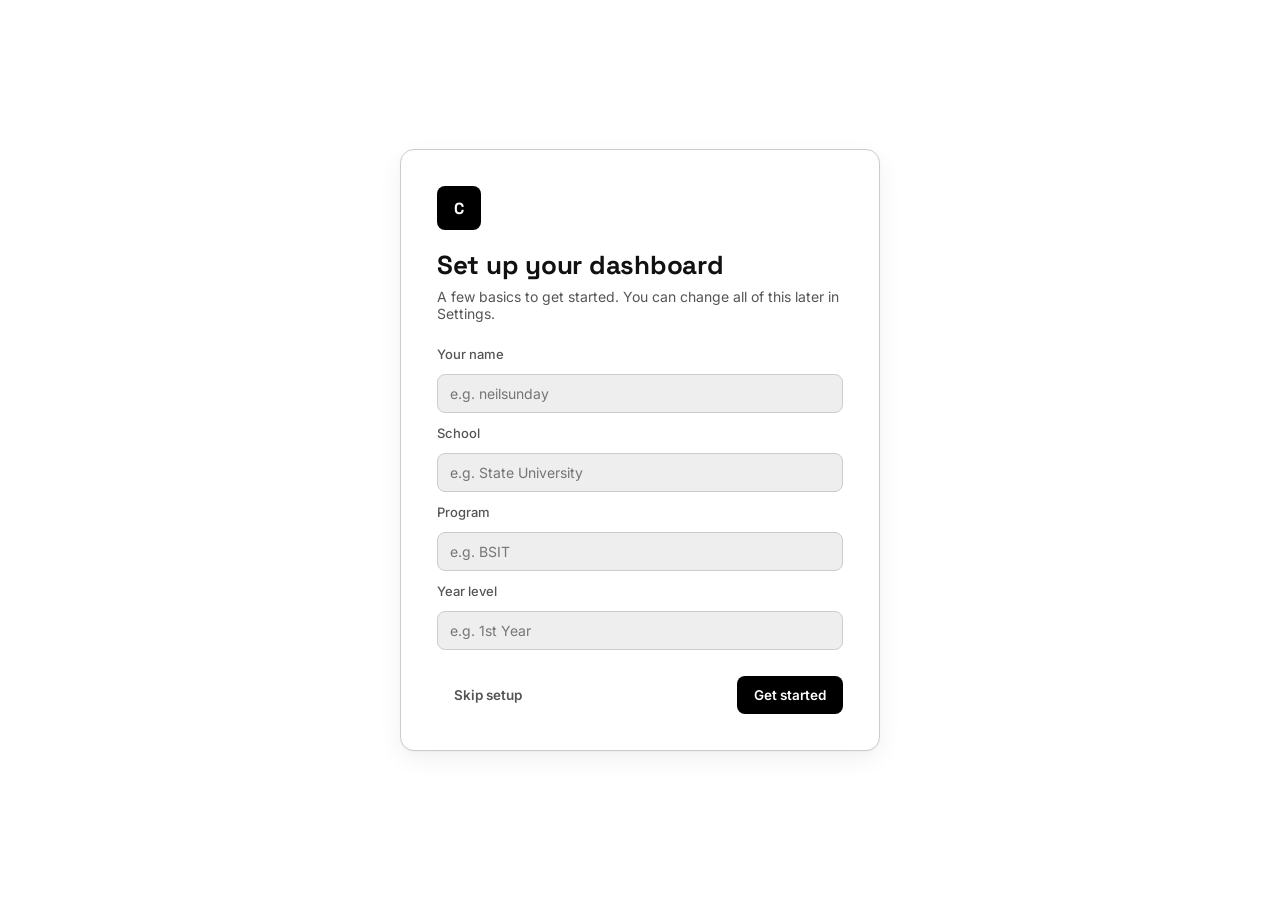
<file: index.html>
<!DOCTYPE html>
<html lang="en">
<head>
<meta charset="UTF-8">
<meta name="viewport" content="width=device-width, initial-scale=1.0">
<title>Coursework - Student Dashboard</title>
<link rel="stylesheet" href="style.css">
</head>
<body>

<div id="setup-screen" class="setup-screen hidden">
  <div class="setup-card">
    <div class="setup-mark">C</div>
    <h1>Set up your dashboard</h1>
    <p class="setup-sub">A few basics to get started. You can change all of this later in Settings.</p>

    <div class="setup-step" data-step="1">
      <label>Your name</label>
      <input type="text" id="setup-name" placeholder="e.g. neilsunday" autocomplete="off">
      <label>School</label>
      <input type="text" id="setup-school" placeholder="e.g. State University" autocomplete="off">
      <label>Program</label>
      <input type="text" id="setup-program" placeholder="e.g. BSIT" autocomplete="off">
      <label>Year level</label>
      <input type="text" id="setup-year" placeholder="e.g. 1st Year" autocomplete="off">
    </div>

    <div class="setup-actions">
      <button class="btn btn-ghost" id="setup-skip">Skip setup</button>
      <button class="btn btn-primary" id="setup-finish">Get started</button>
    </div>
  </div>
</div>

<div id="onboarding-overlay" class="onboarding-overlay hidden">
  <div class="ob-track" id="ob-track">

    <div class="ob-card">
      <h2 class="ob-title">Welcome to mySchedule</h2>
      <p class="ob-body">Your all-in-one student dashboard - schedule, tasks, grades, notes, and images. Everything in one place, saved on your device.</p>
      <ul class="ob-list">
        <li>View your full weekly class schedule</li>
        <li>Track assignments and deadlines</li>
        <li>Monitor your grades per subject</li>
        <li>Store screenshots and notes</li>
      </ul>
    </div>

    <div class="ob-card">
      <h2 class="ob-title">Import Your Schedule</h2>
      <p class="ob-body">Upload your COR (Certificate of Registration) PDF or a screenshot of your schedule - the app reads it automatically.</p>
      <div class="ob-steps">
        <div class="ob-step"><span class="ob-num">1</span><span>Go to <strong>Schedule</strong> tab, then tap <strong>Import from Image</strong></span></div>
        <div class="ob-step"><span class="ob-num">2</span><span>Upload your <strong>COR PDF</strong> or a photo of your schedule</span></div>
        <div class="ob-step"><span class="ob-num">3</span><span>Review detected classes, edit if needed, then tap <strong>Import Selected</strong></span></div>
      </div>
      <p class="ob-note">Works even without an API key - the app reads PDF text automatically.</p>
    </div>

    <div class="ob-card">
      <h2 class="ob-title">Unlock AI Features</h2>
      <p class="ob-body">Connect a free AI API key to get smarter image reading, grade extraction from photos, and subject detection from enrollment forms.</p>
      <div class="ob-compare">
        <div class="ob-col">
          <div class="ob-col-head">Without API key</div>
          <div class="ob-feat"><span class="nav-ico" data-ico="check"></span>Import schedule from PDF</div>
          <div class="ob-feat"><span class="nav-ico" data-ico="check"></span>Manual entry for all tabs</div>
          <div class="ob-feat"><span class="nav-ico" data-ico="check"></span>Full app - tasks, grades, notes</div>
          <div class="ob-feat ob-no"><span class="nav-ico" data-ico="close"></span>Photo-to-schedule (images)</div>
          <div class="ob-feat ob-no"><span class="nav-ico" data-ico="close"></span>Photo-to-grades</div>
        </div>
        <div class="ob-col">
          <div class="ob-col-head ob-col-head-ai">With free API key</div>
          <div class="ob-feat"><span class="nav-ico" data-ico="check"></span>Everything above</div>
          <div class="ob-feat ob-yes"><span class="nav-ico" data-ico="check"></span>Scan schedule from photo</div>
          <div class="ob-feat ob-yes"><span class="nav-ico" data-ico="check"></span>Extract grades from image</div>
          <div class="ob-feat ob-yes"><span class="nav-ico" data-ico="check"></span>Detect subjects from COR photo</div>
          <div class="ob-feat ob-yes"><span class="nav-ico" data-ico="check"></span>Better accuracy on any image</div>
        </div>
      </div>
    </div>

    <div class="ob-card">
      <h2 class="ob-title">Get a Free API Key</h2>
      <p class="ob-body">These providers are free - no credit card needed. Sign up, copy your key, paste it in the app.</p>
      <div class="ob-providers">
        <a class="ob-provider" href="https://aistudio.google.com/apikey" target="_blank">
          <span class="ob-provider-name">Google Gemini</span>
          <span class="ob-provider-tag">Recommended - Best for PDFs</span>
          <span class="ob-provider-url">aistudio.google.com/apikey</span>
        </a>
        <a class="ob-provider" href="https://console.groq.com/keys" target="_blank">
          <span class="ob-provider-name">Groq</span>
          <span class="ob-provider-tag">Very fast - Great for text</span>
          <span class="ob-provider-url">console.groq.com/keys</span>
        </a>
        <a class="ob-provider" href="https://openrouter.ai/keys" target="_blank">
          <span class="ob-provider-name">OpenRouter</span>
          <span class="ob-provider-tag">Access to many free models</span>
          <span class="ob-provider-url">openrouter.ai/keys</span>
        </a>
      </div>
      <p class="ob-note">After getting your key: tap <strong>API Key</strong> in any import modal, paste it, then Save.</p>
    </div>

    <div class="ob-card">
      <h2 class="ob-title">You're All Set!</h2>
      <p class="ob-body">Start building your semester dashboard. Here are a few tips to get the most out of the app:</p>
      <div class="ob-tips">
        <div class="ob-tip"><div><strong>Save Session end-of-term</strong><br><span>Settings, then Save Session (PDF + Clear) exports everything then gives you a fresh start for next term.</span></div></div>
        <div class="ob-tip"><div><strong>Back up your data</strong><br><span>Settings, then Export Backup (JSON) - save to Google Drive so you can restore on any device.</span></div></div>
        <div class="ob-tip"><div><strong>Switch themes anytime</strong><br><span>Settings, then Appearance - light, dark, or follow your system automatically.</span></div></div>
      </div>
      <button class="btn btn-primary ob-done-btn" id="ob-done">Start using the app</button>
    </div>

  </div>

  <div class="ob-nav">
    <button class="ob-arrow" id="ob-prev" aria-label="Previous"><span class="nav-ico" data-ico="arrow-left"></span></button>
    <div class="ob-dots" id="ob-dots"></div>
    <button class="ob-arrow" id="ob-next" aria-label="Next"><span class="nav-ico" data-ico="arrow-right"></span></button>
  </div>
  <button class="ob-skip-btn" id="ob-skip">Skip</button>
</div>

<div id="app" class="app hidden">

  
  <aside class="sidebar" id="sidebar">
    <div class="brand" id="brand" role="button" tabindex="0" title="Click to edit app name & logo">
      <span class="brand-mark" id="brand-mark">X</span>
      <span class="brand-name" id="brand-name">Study</span>
    </div>
    <nav class="nav" id="nav">
      <button class="nav-item active" data-view="dashboard"><span class="nav-ico" data-ico="grid"></span>Dashboard</button>
      <button class="nav-item" data-view="profile"><span class="nav-ico" data-ico="user"></span>Profile</button>
      <button class="nav-item" data-view="schedule"><span class="nav-ico" data-ico="calendar"></span>Schedule</button>
      <button class="nav-item" data-view="assignments"><span class="nav-ico" data-ico="check"></span>Assignments</button>
      <button class="nav-item" data-view="subjects"><span class="nav-ico" data-ico="book"></span>Subjects</button>
      <button class="nav-item" data-view="grades"><span class="nav-ico" data-ico="bar"></span>Grades</button>
      <button class="nav-item" data-view="focus"><span class="nav-ico" data-ico="target"></span>Focus</button>
      <button class="nav-item" data-view="notes"><span class="nav-ico" data-ico="note"></span>Notes</button>
      <button class="nav-item" data-view="files"><span class="nav-ico" data-ico="file"></span>Files</button>
      <button class="nav-item" data-view="images"><span class="nav-ico" data-ico="image"></span>Images</button>
      <button class="nav-item" data-view="settings"><span class="nav-ico" data-ico="gear"></span>Settings</button>
      <a class="nav-item" href="chat.html"><span class="nav-ico" data-ico="user"></span>Chat</a>
    </nav>
    <div class="sidebar-foot">
      <button class="mini-profile" id="mini-profile-btn" data-view="profile">
        <div class="mini-avatar" id="mini-avatar">X</div>
        <div class="mini-info">
          <div class="mini-name" id="mini-name">Student</div>
          <div class="mini-sub" id="mini-sub">My Program</div>
        </div>
      </button>
    </div>
  </aside>

  <div class="scrim" id="scrim"></div>

  
  <div class="main">
    <header class="topbar">
      <button class="icon-btn hamburger" id="hamburger" aria-label="Open menu">
        <span class="nav-ico" data-ico="menu"></span>
      </button>

      <div class="topbar-search">
        <span class="nav-ico" data-ico="search"></span>
        <input type="text" id="global-search" placeholder="Search subjects, classes, tasks, notes, files...">
      </div>

      <div class="topbar-right">
        <div class="clock-block">
          <div class="clock-time" id="clock-time">--:--</div>
          <div class="clock-date" id="clock-date">--</div>
        </div>
        <button class="icon-btn theme-toggle" id="theme-toggle" aria-label="Toggle theme" title="Toggle theme">
          <svg class="icon-sun" width="18" height="18" viewBox="0 0 24 24" fill="none" stroke="currentColor" stroke-width="2" stroke-linecap="round" stroke-linejoin="round" aria-hidden="true"><circle cx="12" cy="12" r="4"/><path d="M12 2v2M12 20v2M4.9 4.9l1.4 1.4M17.7 17.7l1.4 1.4M2 12h2M20 12h2M4.9 19.1l1.4-1.4M17.7 6.3l1.4-1.4"/></svg>
          <svg class="icon-moon" width="18" height="18" viewBox="0 0 24 24" fill="none" stroke="currentColor" stroke-width="2" stroke-linecap="round" stroke-linejoin="round" aria-hidden="true"><path d="M21 12.8A9 9 0 1111.2 3a7 7 0 009.8 9.8z"/></svg>
        </button>
        <button class="icon-btn" id="header-settings" aria-label="Settings">
          <span class="nav-ico" data-ico="gear"></span>
        </button>
      </div>
    </header>

    <div id="search-results" class="search-results hidden"></div>

    <main class="content" id="content">

      
      <section class="view active" id="view-dashboard">
        <div class="view-head">
          <div>
            <h1 id="greeting">Good day</h1>
            <p class="muted" id="greeting-sub">Here is what is on your plate today.</p>
          </div>
        </div>

        <div class="dash-grid" id="dash-grid">

          <div class="card widget" data-widget="nextclass">
            <div class="card-head"><h3>Next Class</h3></div>
            <div class="card-body" id="widget-nextclass"></div>
          </div>

          <div class="card widget" data-widget="progress">
            <div class="card-head"><h3>Weekly Progress</h3></div>
            <div class="card-body" id="widget-progress"></div>
          </div>

          <div class="card widget span-2" data-widget="todayschedule">
            <div class="card-head"><h3>Today's Schedule</h3></div>
            <div class="card-body" id="widget-todayschedule"></div>
          </div>

          <div class="card widget span-2" data-widget="todaytasks">
            <div class="card-head"><h3>Today's Tasks</h3></div>
            <div class="card-body" id="widget-todaytasks"></div>
          </div>

          <div class="card widget" data-widget="deadlines">
            <div class="card-head"><h3>Upcoming Deadlines</h3></div>
            <div class="card-body" id="widget-deadlines"></div>
          </div>

          <div class="card widget" data-widget="focusstats">
            <div class="card-head"><h3>Focus Statistics</h3></div>
            <div class="card-body" id="widget-focusstats"></div>
          </div>

          <div class="card widget span-2" data-widget="quickactions">
            <div class="card-head"><h3>Quick Actions</h3></div>
            <div class="card-body">
              <div class="quick-actions">
                <button class="btn btn-outline" data-action="add-class">Add Class</button>
                <button class="btn btn-outline" data-action="add-task">Add Task</button>
                <button class="btn btn-outline" data-action="add-subject">Add Subject</button>
                <button class="btn btn-outline" data-action="add-note">Add Note</button>
                <button class="btn btn-outline" data-action="start-focus">Start Focus</button>
                <button class="btn btn-outline" data-action="import-image">Import Schedule from Image</button>
                <button class="btn btn-outline" data-action="import-grade">Import Grades from Image</button>
                <button class="btn btn-outline" data-action="import-subject">Import Subjects from Image</button>
                <button class="btn btn-outline" data-action="set-api-key">&#128273; Set AI API Key</button>
              </div>
            </div>
          </div>

        </div>
      </section>

      
      <section class="view" id="view-profile">
        <div class="fb-profile">
          <div class="fb-cover" id="fb-cover">
            <input type="file" id="cover-file" accept="image/*" class="hidden">
            <button class="fb-cover-edit" id="fb-cover-edit" title="Change cover photo">
              <span class="nav-ico" data-ico="image"></span> Change Cover
            </button>
          </div>
          <div class="fb-head">
            <div class="fb-avatar-wrap">
              <div class="fb-avatar" id="fb-avatar">S</div>
              <button class="fb-avatar-edit" id="fb-avatar-edit" title="Change profile picture">
                <span class="nav-ico" data-ico="image"></span>
              </button>
              <input type="file" id="avatar-file" accept="image/*" class="hidden">
            </div>
            <div class="fb-head-info">
              <h1 id="fb-name">Student</h1>
              <p class="muted" id="fb-sub">My Program • My College</p>
              <div class="fb-links" id="fb-links"></div>
            </div>
            <button class="btn btn-primary" id="fb-edit-btn">Edit Profile</button>
          </div>

          <div class="fb-stats" id="fb-stats"></div>

          <div class="fb-body">
            <div class="card">
              <div class="card-head"><h3>Bio</h3></div>
              <div class="card-body">
                <p id="fb-bio" class="fb-bio-text">No bio.</p>
              </div>
            </div>
            <div class="card">
              <div class="card-head"><h3>Details</h3></div>
              <div class="card-body">
                <div class="fb-detail-list" id="fb-details"></div>
              </div>
            </div>
          </div>
        </div>
      </section>

      
      <section class="view" id="view-schedule">
        <div class="view-head">
          <div><h1>Schedule</h1><p class="muted">Your weekly class timetable.</p></div>
          <div class="view-head-actions">
            <button class="btn btn-outline" data-action="import-image">Import from Image</button>
            <button class="btn btn-primary" data-action="add-class">Add Class</button>
          </div>
        </div>
        <div class="week-grid" id="week-grid"></div>
      </section>

      
      <section class="view" id="view-assignments">
        <div class="view-head">
          <div><h1>Assignments</h1><p class="muted">Track tasks, projects, quizzes, and exams.</p></div>
          <button class="btn btn-primary" data-action="add-task">Add Task</button>
        </div>
        <div class="toolbar">
          <div class="tabs" id="task-filters">
            <button class="tab active" data-filter="all">All</button>
            <button class="tab" data-filter="today">Today</button>
            <button class="tab" data-filter="upcoming">Upcoming</button>
            <button class="tab" data-filter="overdue">Overdue</button>
            <button class="tab" data-filter="completed">Completed</button>
          </div>
          <div class="toolbar-right">
            <input type="text" id="task-search" placeholder="Search assignments...">
            <select id="task-sort">
              <option value="due">Sort: Due date</option>
              <option value="priority">Sort: Priority</option>
              <option value="subject">Sort: Subject</option>
              <option value="title">Sort: Title</option>
            </select>
          </div>
        </div>
        <div class="list" id="task-list"></div>
      </section>

      
      <section class="view" id="view-subjects">
        <div class="view-head">
          <div><h1>Subjects</h1><p class="muted">All your enrolled subjects in one place.</p></div>
          <div class="view-head-actions">
            <button class="btn btn-outline" data-action="import-subject">Import from Image</button>
            <button class="btn btn-primary" data-action="add-subject">Add Subject</button>
          </div>
        </div>
        <div class="grid-cards" id="subject-list"></div>
      </section>

      
      <section class="view" id="view-grades">
        <div class="view-head">
          <div><h1>Grades</h1><p class="muted">Track category weights and your running average.</p></div>
          <div class="view-head-actions">
            <button class="btn btn-outline" data-action="import-grade">Import from Image</button>
            <select id="grades-subject-select"></select>
          </div>
        </div>
        <div id="grades-panel"></div>
      </section>

      
      <section class="view" id="view-focus">
        <div class="view-head">
          <div><h1>Focus</h1><p class="muted">Pomodoro-style timer for deep work sessions.</p></div>
        </div>
        <div class="focus-layout">
          <div class="card focus-card">
            <div class="focus-modes" id="focus-modes">
              <button class="tab active" data-mode="focus">Focus</button>
              <button class="tab" data-mode="short">Short Break</button>
              <button class="tab" data-mode="long">Long Break</button>
              <button class="tab" data-mode="custom">Custom</button>
            </div>
            <div class="timer-ring-wrap">
              <svg class="timer-ring" viewBox="0 0 220 220">
                <circle class="ring-bg" cx="110" cy="110" r="100"></circle>
                <circle class="ring-fg" id="ring-fg" cx="110" cy="110" r="100"></circle>
              </svg>
              <div class="timer-center">
                <div class="timer-time" id="timer-time">25:00</div>
                <div class="timer-label" id="timer-label">Focus session</div>
              </div>
            </div>
            <div class="timer-controls">
              <button class="btn btn-outline" id="timer-reset">Reset</button>
              <button class="btn btn-primary" id="timer-start">Start</button>
              <button class="btn btn-outline" id="timer-skip">Skip</button>
            </div>
          </div>
          <div class="card">
            <div class="card-head"><h3>Session Stats</h3></div>
            <div class="card-body" id="focus-stats-panel"></div>
          </div>
        </div>
      </section>

      
      <section class="view" id="view-notes">
        <div class="view-head">
          <div><h1>Notes</h1><p class="muted">Quick notes tied to your subjects.</p></div>
          <button class="btn btn-primary" data-action="add-note">Add Note</button>
        </div>
        <div class="toolbar">
          <input type="text" id="note-search" placeholder="Search notes...">
        </div>
        <div class="grid-cards" id="note-list"></div>
      </section>

      
      <section class="view" id="view-files">
        <div class="view-head">
          <div><h1>Files</h1><p class="muted">Save links to modules, references, and resources.</p></div>
          <button class="btn btn-primary" data-action="add-file">Add Resource</button>
        </div>
        <div class="toolbar">
          <div class="tabs" id="file-filters">
            <button class="tab active" data-cat="All">All</button>
            <button class="tab" data-cat="Modules">Modules</button>
            <button class="tab" data-cat="Assignments">Assignments</button>
            <button class="tab" data-cat="References">References</button>
            <button class="tab" data-cat="School Links">School Links</button>
            <button class="tab" data-cat="Other">Other</button>
          </div>
        </div>
        <div class="list" id="file-list"></div>
      </section>

      
      <section class="view" id="view-images">
        <div class="view-head">
          <div><h1>Images</h1><p class="muted">Save screenshots, photos of notes, whiteboard captures, and other images.</p></div>
          <div class="view-head-actions">
            <button class="btn btn-outline" id="btn-backup-images-now">Backup Now</button>
            <button class="btn btn-primary" id="btn-add-image">Upload Image</button>
            <input type="file" id="image-upload-input" accept="image/*" multiple class="hidden">
          </div>
        </div>
        <div class="image-backup-status" id="image-backup-status"></div>
        <div class="toolbar">
          <input type="search" id="image-search" placeholder="Search images by title or subject..." class="input-search">
        </div>
        <div class="image-dropzone" id="image-dropzone">
          <span class="nav-ico" data-ico="image" style="font-size:2rem;opacity:0.3;"></span>
          <p class="small muted">Drag &amp; drop images here, or use Upload Image</p>
        </div>
        <div class="image-grid" id="image-list"></div>
      </section>

      
      <section class="view" id="view-settings">
        <div class="view-head">
          <div><h1>Settings</h1><p class="muted">Customize your profile and how the app behaves.</p></div>
        </div>

        <div class="settings-grid">

          <div class="card">
            <div class="card-head"><h3>Profile</h3></div>
            <div class="card-body settings-form">
              <label>Name<input type="text" id="s-name"></label>
              <label>Student ID<input type="text" id="s-studentid"></label>
              <label>Program<input type="text" id="s-program"></label>
              <label>Year level<input type="text" id="s-year"></label>
              <label>Section<input type="text" id="s-section"></label>
              <label>School<input type="text" id="s-school"></label>
              <label>Email<input type="email" id="s-email"></label>
            </div>
          </div>

          <div class="card">
            <div class="card-head"><h3>Schedule</h3></div>
            <div class="card-body settings-form">
              <label>Week starts on
                <select id="s-weekstart"><option value="mon">Monday</option><option value="sun">Sunday</option></select>
              </label>
              <label>Time format
                <select id="s-timeformat"><option value="24">24 hour</option><option value="12">12 hour</option></select>
              </label>
              <label>Default class duration (minutes)<input type="number" id="s-classduration" min="15" step="15"></label>
              <label>Default class type
                <select id="s-defaultclasstype"></select>
              </label>
            </div>
          </div>

          <div class="card">
            <div class="card-head"><h3>Tasks</h3></div>
            <div class="card-body settings-form">
              <label>Default priority
                <select id="s-defaultpriority"><option value="Low">Low</option><option value="Medium">Medium</option><option value="High">High</option></select>
              </label>
              <label>Default status
                <select id="s-defaultstatus"><option value="Not Started">Not Started</option><option value="In Progress">In Progress</option></select>
              </label>
              <label>Sort order
                <select id="s-tasksort"><option value="due">Due date</option><option value="priority">Priority</option></select>
              </label>
            </div>
          </div>

          <div class="card">
            <div class="card-head"><h3>Grades</h3></div>
            <div class="card-body settings-form">
              <label>Passing grade (%)<input type="number" id="s-passing" min="0" max="100"></label>
              <label>Target grade (%)<input type="number" id="s-target" min="0" max="100"></label>
              <label>Decimal precision<input type="number" id="s-decimals" min="0" max="4"></label>
              <label>Grade system
                <select id="s-gradesystem">
                  <option value="percentage">Percentage (%)</option>
                  <option value="ph">Philippine College (1.0–5.0)</option>
                </select>
              </label>
            </div>
          </div>

          <div class="card span-2">
            <div class="card-head"><h3>🔔 Notifications &amp; Alarms</h3></div>
            <div class="card-body settings-form">
              <p class="muted small">Get browser notifications before your classes and assignment deadlines.</p>
              <label class="checkline"><input type="checkbox" id="s-notifenabled"> Enable notifications</label>
              <div class="form-row">
                <label>Notify before class (minutes)<input type="number" id="s-notifclass" min="1" max="60" style="width:80px;"></label>
              </div>
              <div class="form-row">
                <label>Notify before deadline (minutes)<input type="number" id="s-notifdeadline" min="1" max="1440" style="width:80px;"></label>
              </div>
              <button class="btn btn-outline" id="btn-test-notif" style="margin-top:8px;">Test Notification</button>
              <p class="muted small" id="notif-perm-status" style="margin-top:6px;"></p>
            </div>
          </div>

          <div class="card">
            <div class="card-head"><h3>Focus Timer</h3></div>
            <div class="card-body settings-form">
              <label>Focus duration<input type="number" id="s-focusdur" min="1"></label>
              <label>Short break<input type="number" id="s-shortdur" min="1"></label>
              <label>Long break<input type="number" id="s-longdur" min="1"></label>
              <label>Sessions before long break<input type="number" id="s-sessionsbeforelong" min="1"></label>
            </div>
          </div>

          <div class="card">
            <div class="card-head"><h3>Appearance</h3></div>
            <div class="card-body settings-form">
              <label>Theme
                <select id="s-theme"><option value="light">Light</option><option value="dark">Dark</option><option value="system">System</option></select>
              </label>
              <label>Density
                <select id="s-density"><option value="comfortable">Comfortable</option><option value="compact">Compact</option></select>
              </label>
              <label>Corner style
                <select id="s-radius"><option value="soft">Soft rounded</option><option value="sharp">Sharp</option></select>
              </label>
              <label class="checkline"><input type="checkbox" id="s-reducemotion"> Reduce animations</label>
            </div>
          </div>

          <div class="card span-2">
            <div class="card-head"><h3>Dashboard Widgets</h3></div>
            <div class="card-body">
              <p class="muted small">Choose which widgets appear on your dashboard.</p>
              <div class="widget-toggles" id="widget-toggles"></div>
            </div>
          </div>

          <div class="card span-2">
            <div class="card-head"><h3>Image Auto-Backup</h3></div>
            <div class="card-body">
              <p class="muted small">Automatically download a backup of your images when you reach a threshold, so nothing gets lost if browser storage fills up.</p>
              <label class="checkline"><input type="checkbox" id="s-imageautobackup"> Enable auto-backup</label>
              <div class="form-row">
                <label>Backup every</label>
                <input type="number" id="s-imagebackupthreshold" min="1" max="100" style="width:80px;"> images
              </div>
              <label class="checkline"><input type="checkbox" id="s-imagedeleteafterbackup"> Ask to delete images after each backup (free up space)</label>
            </div>
          </div>

          <div class="card span-2">
            <div class="card-head"><h3>Data Management</h3></div>
            <div class="card-body">
              <p class="muted small">Everything is stored locally in your browser. Export a full backup (JSON) to transfer to another device, or print your info as PDF.</p>
              <div class="quick-actions">
                <button class="btn btn-primary" id="btn-save-session">Save Session (PDF + Clear)</button>
                <button class="btn btn-outline" id="btn-export">Export Backup</button>
                <button class="btn btn-outline" id="btn-import">Import Backup</button>
                <button class="btn btn-outline" id="btn-export-pdf">Export as PDF</button>
                <button class="btn btn-outline" data-action="import-image">Import from Image / PDF</button>
                <button class="btn btn-danger" id="btn-reset">Reset Data</button>
                <button class="btn btn-outline" id="btn-fix-chat">Refresh</button>
                <input type="file" id="import-file" accept="application/json" class="hidden">
              </div>
            </div>
          </div>

        </div>

        <div class="settings-save-bar">
          <button class="btn btn-primary" id="btn-save-settings">Save Settings</button>
        </div>
      </section>

    </main>
  </div>
</div>

<div class="modal-overlay hidden" id="modal-overlay">
  <div class="modal" id="modal-box" role="dialog" aria-modal="true">
    <div class="modal-head">
      <h2 id="modal-title">Title</h2>
      <button class="icon-btn" id="modal-close" aria-label="Close">
        <span class="nav-ico" data-ico="close"></span>
      </button>
    </div>
    <div class="modal-body" id="modal-body"></div>
  </div>
</div>

<div class="toast" id="toast"></div>

<script src="script.js"></script>
</body>
</html>
</file>
<file: style.css>
@import url('https://fonts.googleapis.com/css2?family=Space+Grotesk:wght@500;600;700&family=Inter:wght@400;500;600;700&display=swap');

:root{
  --c-000:#000000;
  --c-111:#111111;
  --c-222:#222222;
  --c-333:#333333;
  --c-555:#555555;
  --c-777:#777777;
  --c-999:#999999;
  --c-ccc:#cccccc;
  --c-eee:#eeeeee;
  --c-fff:#ffffff;

  --bg:        var(--c-fff);
  --bg-sunken: var(--c-eee);
  --surface:   var(--c-fff);
  --surface-2: var(--c-eee);
  --border:    var(--c-ccc);
  --text:      var(--c-111);
  --text-muted:var(--c-555);
  --text-faint:var(--c-999);
  --accent:    var(--c-000);
  --accent-contrast: var(--c-fff);
  --shadow: 0 1px 2px rgba(0,0,0,.04), 0 8px 24px rgba(0,0,0,.06);

  --radius: 14px;
  --radius-sm: 8px;
  --gap: 20px;
  --sidebar-w: 248px;

  --font-display: 'Space Grotesk', 'Inter', system-ui, sans-serif;
  --font-body: 'Inter', system-ui, -apple-system, 'Segoe UI', sans-serif;

  --dur: .18s;
  --ease: cubic-bezier(.4,0,.2,1);
}

[data-theme="dark"]{
  --bg:        var(--c-000);
  --bg-sunken: #0a0a0a;
  --surface:   var(--c-111);
  --surface-2: var(--c-222);
  --border:    var(--c-333);
  --text:      var(--c-fff);
  --text-muted:var(--c-999);
  --text-faint:var(--c-777);
  --accent:    var(--c-fff);
  --accent-contrast: var(--c-000);
  --shadow: 0 1px 2px rgba(0,0,0,.4), 0 8px 24px rgba(0,0,0,.5);
}

[data-radius="sharp"]{ --radius: 2px; --radius-sm: 2px; }
[data-density="compact"]{ --gap: 12px; }

*,*::before,*::after{ box-sizing:border-box; }
html,body{ height:100%; }
body{
  margin:0;
  background:var(--bg);
  color:var(--text);
  font-family:var(--font-body);
  -webkit-font-smoothing:antialiased;
  transition:background var(--dur) var(--ease), color var(--dur) var(--ease);
}
[data-motion="reduce"] *{ animation-duration:.001ms !important; transition-duration:.001ms !important; }

h1,h2,h3,h4{ font-family:var(--font-display); margin:0; letter-spacing:-.01em; }
h1{ font-size:26px; font-weight:700; }
h2{ font-size:20px; font-weight:700; }
h3{ font-size:14px; font-weight:600; text-transform:uppercase; letter-spacing:.04em; color:var(--text-muted); }
p{ margin:0; }
.muted{ color:var(--text-muted); }
.small{ font-size:13px; }
.hidden{ display:none !important; }
button{ font-family:inherit; }
input,select,textarea{ font-family:inherit; }

a{ color:var(--text); }

::selection{ background:var(--text); color:var(--bg); }

:focus-visible{ outline:2px solid var(--text); outline-offset:2px; }

.nav-ico{ width:18px; height:18px; display:inline-flex; align-items:center; justify-content:center; flex-shrink:0; color:inherit; }
.nav-ico::before{ content:""; display:block; width:100%; height:100%; background:currentColor; -webkit-mask-size:contain; mask-size:contain; -webkit-mask-repeat:no-repeat; mask-repeat:no-repeat; -webkit-mask-position:center; mask-position:center; }
.nav-ico[data-ico="grid"]::before{ -webkit-mask-image:url("data:image/svg+xml,%3Csvg xmlns='http://www.w3.org/2000/svg' viewBox='0 0 24 24'%3E%3Crect x='3' y='3' width='8' height='8'/%3E%3Crect x='13' y='3' width='8' height='8'/%3E%3Crect x='3' y='13' width='8' height='8'/%3E%3Crect x='13' y='13' width='8' height='8'/%3E%3C/svg%3E"); mask-image:url("data:image/svg+xml,%3Csvg xmlns='http://www.w3.org/2000/svg' viewBox='0 0 24 24'%3E%3Crect x='3' y='3' width='8' height='8'/%3E%3Crect x='13' y='3' width='8' height='8'/%3E%3Crect x='3' y='13' width='8' height='8'/%3E%3Crect x='13' y='13' width='8' height='8'/%3E%3C/svg%3E"); }
.nav-ico[data-ico="calendar"]::before{ -webkit-mask-image:url("data:image/svg+xml,%3Csvg xmlns='http://www.w3.org/2000/svg' viewBox='0 0 24 24' fill='none' stroke='%23000' stroke-width='2'%3E%3Crect x='3' y='5' width='18' height='16' rx='2'/%3E%3Cpath d='M3 10h18M8 3v4M16 3v4'/%3E%3C/svg%3E"); mask-image:url("data:image/svg+xml,%3Csvg xmlns='http://www.w3.org/2000/svg' viewBox='0 0 24 24' fill='none' stroke='%23000' stroke-width='2'%3E%3Crect x='3' y='5' width='18' height='16' rx='2'/%3E%3Cpath d='M3 10h18M8 3v4M16 3v4'/%3E%3C/svg%3E"); }
.nav-ico[data-ico="check"]::before{ -webkit-mask-image:url("data:image/svg+xml,%3Csvg xmlns='http://www.w3.org/2000/svg' viewBox='0 0 24 24' fill='none' stroke='%23000' stroke-width='2'%3E%3Cpath d='M4 12l5 5L20 6'/%3E%3C/svg%3E"); mask-image:url("data:image/svg+xml,%3Csvg xmlns='http://www.w3.org/2000/svg' viewBox='0 0 24 24' fill='none' stroke='%23000' stroke-width='2'%3E%3Cpath d='M4 12l5 5L20 6'/%3E%3C/svg%3E"); }
.nav-ico[data-ico="book"]::before{ -webkit-mask-image:url("data:image/svg+xml,%3Csvg xmlns='http://www.w3.org/2000/svg' viewBox='0 0 24 24' fill='none' stroke='%23000' stroke-width='2'%3E%3Cpath d='M4 4h11a3 3 0 013 3v13H7a3 3 0 01-3-3V4z'/%3E%3Cpath d='M4 17a3 3 0 013-3h11'/%3E%3C/svg%3E"); mask-image:url("data:image/svg+xml,%3Csvg xmlns='http://www.w3.org/2000/svg' viewBox='0 0 24 24' fill='none' stroke='%23000' stroke-width='2'%3E%3Cpath d='M4 4h11a3 3 0 013 3v13H7a3 3 0 01-3-3V4z'/%3E%3Cpath d='M4 17a3 3 0 013-3h11'/%3E%3C/svg%3E"); }
.nav-ico[data-ico="bar"]::before{ -webkit-mask-image:url("data:image/svg+xml,%3Csvg xmlns='http://www.w3.org/2000/svg' viewBox='0 0 24 24'%3E%3Crect x='4' y='12' width='4' height='9'/%3E%3Crect x='10' y='6' width='4' height='15'/%3E%3Crect x='16' y='2' width='4' height='19'/%3E%3C/svg%3E"); mask-image:url("data:image/svg+xml,%3Csvg xmlns='http://www.w3.org/2000/svg' viewBox='0 0 24 24'%3E%3Crect x='4' y='12' width='4' height='9'/%3E%3Crect x='10' y='6' width='4' height='15'/%3E%3Crect x='16' y='2' width='4' height='19'/%3E%3C/svg%3E"); }
.nav-ico[data-ico="target"]::before{ -webkit-mask-image:url("data:image/svg+xml,%3Csvg xmlns='http://www.w3.org/2000/svg' viewBox='0 0 24 24' fill='none' stroke='%23000' stroke-width='2'%3E%3Ccircle cx='12' cy='12' r='9'/%3E%3Ccircle cx='12' cy='12' r='4'/%3E%3Ccircle cx='12' cy='12' r='.5'/%3E%3C/svg%3E"); mask-image:url("data:image/svg+xml,%3Csvg xmlns='http://www.w3.org/2000/svg' viewBox='0 0 24 24' fill='none' stroke='%23000' stroke-width='2'%3E%3Ccircle cx='12' cy='12' r='9'/%3E%3Ccircle cx='12' cy='12' r='4'/%3E%3Ccircle cx='12' cy='12' r='.5'/%3E%3C/svg%3E"); }
.nav-ico[data-ico="note"]::before{ -webkit-mask-image:url("data:image/svg+xml,%3Csvg xmlns='http://www.w3.org/2000/svg' viewBox='0 0 24 24' fill='none' stroke='%23000' stroke-width='2'%3E%3Cpath d='M5 3h10l4 4v14H5z'/%3E%3Cpath d='M15 3v4h4M8 12h8M8 16h8'/%3E%3C/svg%3E"); mask-image:url("data:image/svg+xml,%3Csvg xmlns='http://www.w3.org/2000/svg' viewBox='0 0 24 24' fill='none' stroke='%23000' stroke-width='2'%3E%3Cpath d='M5 3h10l4 4v14H5z'/%3E%3Cpath d='M15 3v4h4M8 12h8M8 16h8'/%3E%3C/svg%3E"); }
.nav-ico[data-ico="file"]::before{ -webkit-mask-image:url("data:image/svg+xml,%3Csvg xmlns='http://www.w3.org/2000/svg' viewBox='0 0 24 24' fill='none' stroke='%23000' stroke-width='2'%3E%3Cpath d='M13 3H6v18h12V9z'/%3E%3Cpath d='M13 3l6 6h-6z'/%3E%3C/svg%3E"); mask-image:url("data:image/svg+xml,%3Csvg xmlns='http://www.w3.org/2000/svg' viewBox='0 0 24 24' fill='none' stroke='%23000' stroke-width='2'%3E%3Cpath d='M13 3H6v18h12V9z'/%3E%3Cpath d='M13 3l6 6h-6z'/%3E%3C/svg%3E"); }
.nav-ico[data-ico="image"]::before{ -webkit-mask-image:url("data:image/svg+xml,%3Csvg xmlns='http://www.w3.org/2000/svg' viewBox='0 0 24 24' fill='none' stroke='%23000' stroke-width='2'%3E%3Crect x='3' y='3' width='18' height='18' rx='2'/%3E%3Ccircle cx='9' cy='9' r='2'/%3E%3Cpath d='M21 15l-5-5L5 21'/%3E%3C/svg%3E"); mask-image:url("data:image/svg+xml,%3Csvg xmlns='http://www.w3.org/2000/svg' viewBox='0 0 24 24' fill='none' stroke='%23000' stroke-width='2'%3E%3Crect x='3' y='3' width='18' height='18' rx='2'/%3E%3Ccircle cx='9' cy='9' r='2'/%3E%3Cpath d='M21 15l-5-5L5 21'/%3E%3C/svg%3E"); }
.nav-ico[data-ico="gear"]::before{ -webkit-mask-image:url("data:image/svg+xml,%3Csvg xmlns='http://www.w3.org/2000/svg' viewBox='0 0 24 24' fill='none' stroke='%23000' stroke-width='2'%3E%3Ccircle cx='12' cy='12' r='3'/%3E%3Cpath d='M19.4 15a1.7 1.7 0 00.3 1.9l.1.1a2 2 0 11-2.8 2.8l-.1-.1a1.7 1.7 0 00-1.9-.3 1.7 1.7 0 00-1 1.5V21a2 2 0 11-4 0v-.1a1.7 1.7 0 00-1-1.6 1.7 1.7 0 00-1.9.3l-.1.1a2 2 0 11-2.8-2.8l.1-.1a1.7 1.7 0 00.3-1.9 1.7 1.7 0 00-1.5-1H3a2 2 0 110-4h.1a1.7 1.7 0 001.5-1 1.7 1.7 0 00-.3-1.9l-.1-.1a2 2 0 112.8-2.8l.1.1a1.7 1.7 0 001.9.3H9a1.7 1.7 0 001-1.5V3a2 2 0 114 0v.1a1.7 1.7 0 001 1.5 1.7 1.7 0 001.9-.3l.1-.1a2 2 0 112.8 2.8l-.1.1a1.7 1.7 0 00-.3 1.9V9a1.7 1.7 0 001.5 1H21a2 2 0 110 4h-.1a1.7 1.7 0 00-1.5 1z'/%3E%3C/svg%3E"); mask-image:url("data:image/svg+xml,%3Csvg xmlns='http://www.w3.org/2000/svg' viewBox='0 0 24 24' fill='none' stroke='%23000' stroke-width='2'%3E%3Ccircle cx='12' cy='12' r='3'/%3E%3Cpath d='M19.4 15a1.7 1.7 0 00.3 1.9l.1.1a2 2 0 11-2.8 2.8l-.1-.1a1.7 1.7 0 00-1.9-.3 1.7 1.7 0 00-1 1.5V21a2 2 0 11-4 0v-.1a1.7 1.7 0 00-1-1.6 1.7 1.7 0 00-1.9.3l-.1.1a2 2 0 11-2.8-2.8l.1-.1a1.7 1.7 0 00.3-1.9 1.7 1.7 0 00-1.5-1H3a2 2 0 110-4h.1a1.7 1.7 0 001.5-1 1.7 1.7 0 00-.3-1.9l-.1-.1a2 2 0 112.8-2.8l.1.1a1.7 1.7 0 001.9.3H9a1.7 1.7 0 001-1.5V3a2 2 0 114 0v.1a1.7 1.7 0 001 1.5 1.7 1.7 0 001.9-.3l.1-.1a2 2 0 112.8 2.8l-.1.1a1.7 1.7 0 00-.3 1.9V9a1.7 1.7 0 001.5 1H21a2 2 0 110 4h-.1a1.7 1.7 0 00-1.5 1z'/%3E%3C/svg%3E"); }
.nav-ico[data-ico="menu"]::before{ -webkit-mask-image:url("data:image/svg+xml,%3Csvg xmlns='http://www.w3.org/2000/svg' viewBox='0 0 24 24' fill='none' stroke='%23000' stroke-width='2'%3E%3Cpath d='M3 6h18M3 12h18M3 18h18'/%3E%3C/svg%3E"); mask-image:url("data:image/svg+xml,%3Csvg xmlns='http://www.w3.org/2000/svg' viewBox='0 0 24 24' fill='none' stroke='%23000' stroke-width='2'%3E%3Cpath d='M3 6h18M3 12h18M3 18h18'/%3E%3C/svg%3E"); }
.nav-ico[data-ico="search"]::before{ -webkit-mask-image:url("data:image/svg+xml,%3Csvg xmlns='http://www.w3.org/2000/svg' viewBox='0 0 24 24' fill='none' stroke='%23000' stroke-width='2'%3E%3Ccircle cx='11' cy='11' r='7'/%3E%3Cpath d='M21 21l-4.3-4.3'/%3E%3C/svg%3E"); mask-image:url("data:image/svg+xml,%3Csvg xmlns='http://www.w3.org/2000/svg' viewBox='0 0 24 24' fill='none' stroke='%23000' stroke-width='2'%3E%3Ccircle cx='11' cy='11' r='7'/%3E%3Cpath d='M21 21l-4.3-4.3'/%3E%3C/svg%3E"); }
.nav-ico[data-ico="theme"]::before{ -webkit-mask-image:url("data:image/svg+xml,%3Csvg xmlns='http://www.w3.org/2000/svg' viewBox='0 0 24 24'%3E%3Cpath d='M12 2a10 10 0 000 20 8 8 0 010-20z'/%3E%3C/svg%3E"); mask-image:url("data:image/svg+xml,%3Csvg xmlns='http://www.w3.org/2000/svg' viewBox='0 0 24 24'%3E%3Cpath d='M12 2a10 10 0 000 20 8 8 0 010-20z'/%3E%3C/svg%3E"); }
.nav-ico[data-ico="close"]::before{ -webkit-mask-image:url("data:image/svg+xml,%3Csvg xmlns='http://www.w3.org/2000/svg' viewBox='0 0 24 24' fill='none' stroke='%23000' stroke-width='2'%3E%3Cpath d='M5 5l14 14M19 5L5 19'/%3E%3C/svg%3E"); mask-image:url("data:image/svg+xml,%3Csvg xmlns='http://www.w3.org/2000/svg' viewBox='0 0 24 24' fill='none' stroke='%23000' stroke-width='2'%3E%3Cpath d='M5 5l14 14M19 5L5 19'/%3E%3C/svg%3E"); }
.nav-ico[data-ico="user"]::before{ -webkit-mask-image:url("data:image/svg+xml,%3Csvg xmlns='http://www.w3.org/2000/svg' viewBox='0 0 24 24' fill='none' stroke='%23000' stroke-width='2'%3E%3Ccircle cx='12' cy='8' r='4'/%3E%3Cpath d='M4 21c0-4 4-7 8-7s8 3 8 7'/%3E%3C/svg%3E"); mask-image:url("data:image/svg+xml,%3Csvg xmlns='http://www.w3.org/2000/svg' viewBox='0 0 24 24' fill='none' stroke='%23000' stroke-width='2'%3E%3Ccircle cx='12' cy='8' r='4'/%3E%3Cpath d='M4 21c0-4 4-7 8-7s8 3 8 7'/%3E%3C/svg%3E"); }
.nav-ico[data-ico="pin"]::before{ -webkit-mask-image:url("data:image/svg+xml,%3Csvg xmlns='http://www.w3.org/2000/svg' viewBox='0 0 24 24' fill='none' stroke='%23000' stroke-width='2'%3E%3Cpath d='M12 17v5M8 3h8l-1 6 3 3H6l3-3-1-6z'/%3E%3C/svg%3E"); mask-image:url("data:image/svg+xml,%3Csvg xmlns='http://www.w3.org/2000/svg' viewBox='0 0 24 24' fill='none' stroke='%23000' stroke-width='2'%3E%3Cpath d='M12 17v5M8 3h8l-1 6 3 3H6l3-3-1-6z'/%3E%3C/svg%3E"); }

.setup-screen{ position:fixed; inset:0; background:var(--bg); display:flex; align-items:center; justify-content:center; z-index:50; padding:20px; }
.setup-card{ width:100%; max-width:480px; background:var(--surface); border:1px solid var(--border); border-radius:var(--radius); padding:36px; box-shadow:var(--shadow); }
.setup-mark{ width:44px; height:44px; border-radius:var(--radius-sm); background:var(--accent); color:var(--accent-contrast); display:flex; align-items:center; justify-content:center; font-family:var(--font-display); font-weight:700; margin-bottom:18px; }
.setup-card h1{ margin-bottom:6px; }
.setup-sub{ color:var(--text-muted); font-size:14px; margin-bottom:24px; }
.setup-step{ display:flex; flex-direction:column; gap:12px; }
.setup-step label{ display:flex; flex-direction:column; gap:6px; font-size:13px; color:var(--text-muted); font-weight:500; }
.setup-actions{ display:flex; justify-content:space-between; margin-top:26px; gap:10px; }

input[type="text"],input[type="number"],input[type="email"],input[type="date"],input[type="time"],input[type="url"],select,textarea{
  background:var(--bg-sunken);
  border:1px solid var(--border);
  color:var(--text);
  border-radius:var(--radius-sm);
  padding:10px 12px;
  font-size:14px;
  width:100%;
  transition:border-color var(--dur) var(--ease);
}
textarea{ resize:vertical; min-height:80px; }
input:focus,select:focus,textarea:focus{ border-color:var(--text); }
.checkline{ display:flex; align-items:center; gap:8px; flex-direction:row !important; font-size:14px; color:var(--text); }
.checkline input{ width:auto; }

.btn{ border-radius:var(--radius-sm); border:1px solid transparent; padding:10px 16px; font-size:13.5px; font-weight:600; cursor:pointer; transition:all var(--dur) var(--ease); white-space:nowrap; }
.btn-primary{ background:var(--accent); color:var(--accent-contrast); }
.btn-primary:hover{ opacity:.85; transform:translateY(-1px); }
.btn-outline{ background:transparent; border-color:var(--border); color:var(--text); }
.btn-outline:hover{ border-color:var(--text); }
.btn-ghost{ background:transparent; color:var(--text-muted); }
.btn-ghost:hover{ color:var(--text); }
.btn-danger{ background:transparent; border-color:var(--border); color:var(--text); }
.btn-danger:hover{ border-color:var(--c-777); background:var(--surface-2); }
.btn-sm{ padding:6px 10px; font-size:12.5px; }
.icon-btn{ width:38px; height:38px; border-radius:var(--radius-sm); border:1px solid var(--border); background:var(--surface); color:var(--text) !important; display:flex; align-items:center; justify-content:center; cursor:pointer; transition:all var(--dur) var(--ease); flex-shrink:0; text-decoration:none; }
.icon-btn:hover{ border-color:var(--text); }

.theme-toggle svg{ display:none; }
.theme-toggle .icon-moon{ display:block; }
[data-theme="dark"] .theme-toggle .icon-sun{ display:block; }
[data-theme="dark"] .theme-toggle .icon-moon{ display:none; }

.app{ display:flex; min-height:100vh; }
.sidebar{
  width:var(--sidebar-w); flex-shrink:0; background:var(--surface); border-right:1px solid var(--border);
  display:flex; flex-direction:column; position:sticky; top:0; height:100vh; z-index:30;
  transition:transform var(--dur) var(--ease);
}
.brand{ display:flex; align-items:center; gap:10px; padding:22px 22px 18px; text-decoration:none; color:var(--text); }
.brand-mark{ width:32px; height:32px; border-radius:8px; background:var(--accent); color:var(--accent-contrast); display:flex; align-items:center; justify-content:center; font-family:var(--font-display); font-weight:700; font-size:15px; }
.brand-name{ font-family:var(--font-display); font-weight:700; font-size:16px; letter-spacing:-.01em; }

.nav{ display:flex; flex-direction:column; gap:2px; padding:8px 12px; flex:1; overflow-y:auto; }
.nav-item{ display:flex; align-items:center; gap:12px; padding:10px 12px; border-radius:var(--radius-sm); border:none; background:transparent; color:var(--text-muted); font-size:14px; font-weight:500; cursor:pointer; text-align:left; text-decoration:none; transition:all var(--dur) var(--ease); }
.nav-item:hover{ background:var(--surface-2); color:var(--text); }
.nav-item.active{ background:var(--accent); color:var(--accent-contrast); }
.nav-item.active .nav-ico::before{ background:var(--accent-contrast); }

.sidebar-foot{ padding:14px; border-top:1px solid var(--border); }
.mini-profile{ display:flex; align-items:center; gap:10px; padding:8px; border-radius:var(--radius-sm); width:100%; border:1px solid transparent; background:transparent; cursor:pointer; text-align:left; text-decoration:none; color:var(--text); font-family:inherit; transition:background var(--dur) var(--ease); }
.mini-profile:hover{ background:var(--surface-2); }
.mini-avatar{ width:34px; height:34px; border-radius:50%; background:var(--surface-2); border:1px solid var(--border); display:flex; align-items:center; justify-content:center; font-weight:700; font-size:13px; flex-shrink:0; overflow:hidden; }
.mini-avatar img, .fb-avatar img, .brand-mark img{ width:100%; height:100%; object-fit:cover; display:block; }
.brand{ cursor:pointer; }
.brand-mark{ overflow:hidden; }
.mini-name{ font-size:13.5px; font-weight:600; }
.mini-sub{ font-size:12px; color:var(--text-faint); }
.mini-info{ overflow:hidden; }
.mini-name,.mini-sub{ white-space:nowrap; overflow:hidden; text-overflow:ellipsis; }

.scrim{ display:none; }

.main{ flex:1; min-width:0; display:flex; flex-direction:column; }
.topbar{ position:sticky; top:0; z-index:20; display:flex; align-items:center; gap:14px; padding:14px 28px; background:var(--bg); border-bottom:1px solid var(--border); }
.hamburger{ display:none; }
.topbar-search{ flex:1; max-width:420px; display:flex; align-items:center; gap:8px; background:var(--bg-sunken); border:1px solid var(--border); border-radius:var(--radius-sm); padding:0 12px; }
.topbar-search .nav-ico{ color:var(--text-faint); }
.topbar-search input{ border:none; background:transparent; padding:9px 0; }
.topbar-right{ display:flex; align-items:center; gap:10px; margin-left:auto; }
.clock-block{ text-align:right; margin-right:6px; }
.clock-time{ font-family:var(--font-display); font-weight:700; font-size:16px; line-height:1.1; }
.clock-date{ font-size:11.5px; color:var(--text-faint); }

.search-results{ margin:0 28px; background:var(--surface); border:1px solid var(--border); border-radius:var(--radius); box-shadow:var(--shadow); max-height:60vh; overflow-y:auto; position:relative; z-index:15; }
.search-results .sr-group{ padding:10px 14px; }
.search-results .sr-group h4{ font-size:11px; text-transform:uppercase; letter-spacing:.06em; color:var(--text-faint); margin-bottom:6px; }
.search-results .sr-item{ padding:8px 6px; border-radius:var(--radius-sm); font-size:13.5px; cursor:pointer; }
.search-results .sr-item:hover{ background:var(--surface-2); }
.search-results .sr-empty{ padding:24px; text-align:center; color:var(--text-faint); font-size:13.5px; }

.content{ padding:24px 28px 60px; max-width:1400px; width:100%; margin:0 auto; }
.view{ display:none; animation:fadein .22s var(--ease); }
.view.active{ display:block; }
@keyframes fadein{ from{ opacity:0; transform:translateY(4px);} to{ opacity:1; transform:translateY(0);} }

.view-head{ display:flex; align-items:flex-end; justify-content:space-between; gap:16px; margin-bottom:22px; flex-wrap:wrap; }
.view-head p{ margin-top:4px; }

.card{ background:var(--surface); border:1px solid var(--border); border-radius:var(--radius); box-shadow:var(--shadow); display:flex; flex-direction:column; }
.card-head{ padding:16px 18px 0; }
.card-body{ padding:14px 18px 18px; flex:1; }

.dash-grid{ display:grid; grid-template-columns:repeat(4,1fr); gap:var(--gap); align-items:start; }
.dash-grid .span-2{ grid-column:span 2; }
@media (max-width:1100px){ .dash-grid{ grid-template-columns:repeat(2,1fr); } .dash-grid .span-2{ grid-column:span 2; } }
@media (max-width:640px){ .dash-grid{ grid-template-columns:1fr; } .dash-grid .span-2{ grid-column:span 1; } }

.grid-cards{ display:grid; grid-template-columns:repeat(auto-fill,minmax(260px,1fr)); gap:var(--gap); }

.empty-state{ text-align:center; padding:34px 12px; color:var(--text-faint); }
.empty-state .empty-mark{ width:40px; height:40px; margin:0 auto 12px; border-radius:50%; border:1px dashed var(--border); display:flex; align-items:center; justify-content:center; color:var(--text-faint); font-family:var(--font-display); font-weight:700; }
.empty-state p{ font-size:13.5px; }

.next-class{ display:flex; flex-direction:column; gap:10px; }
.nc-subject{ font-family:var(--font-display); font-size:19px; font-weight:700; }
.nc-meta{ font-size:13px; color:var(--text-muted); display:flex; flex-wrap:wrap; gap:6px 14px; }
.nc-countdown{ margin-top:6px; align-self:flex-start; background:var(--accent); color:var(--accent-contrast); padding:6px 12px; border-radius:20px; font-size:12.5px; font-weight:700; letter-spacing:.02em; }
.badge{ display:inline-flex; align-items:center; padding:3px 9px; border-radius:20px; font-size:11px; font-weight:700; letter-spacing:.03em; text-transform:uppercase; border:1px solid var(--border); color:var(--text-muted); }
.badge.solid{ background:var(--accent); color:var(--accent-contrast); border-color:var(--accent); }

.sched-item{ display:flex; align-items:center; gap:14px; padding:12px 4px; border-bottom:1px solid var(--border); }
.sched-item:last-child{ border-bottom:none; }
.sched-time{ font-family:var(--font-display); font-weight:700; font-size:13.5px; width:98px; flex-shrink:0; color:var(--text); }
.sched-info{ flex:1; min-width:0; }
.sched-subject{ font-weight:600; font-size:14px; }
.sched-meta{ font-size:12.5px; color:var(--text-faint); margin-top:2px; }

.task-item{ display:flex; align-items:flex-start; gap:12px; padding:13px 4px; border-bottom:1px solid var(--border); }
.task-item:last-child{ border-bottom:none; }
.task-check{ width:20px; height:20px; border-radius:6px; border:1.5px solid var(--border); flex-shrink:0; margin-top:2px; cursor:pointer; display:flex; align-items:center; justify-content:center; transition:all var(--dur) var(--ease); }
.task-check.checked{ background:var(--accent); border-color:var(--accent); }
.task-check.checked::after{ content:""; width:10px; height:10px; -webkit-mask-image:url("data:image/svg+xml,%3Csvg xmlns='http://www.w3.org/2000/svg' viewBox='0 0 24 24' fill='none' stroke='%23000' stroke-width='3'%3E%3Cpath d='M4 12l5 5L20 6'/%3E%3C/svg%3E"); mask-image:url("data:image/svg+xml,%3Csvg xmlns='http://www.w3.org/2000/svg' viewBox='0 0 24 24' fill='none' stroke='%23000' stroke-width='3'%3E%3Cpath d='M4 12l5 5L20 6'/%3E%3C/svg%3E"); background:var(--accent-contrast); -webkit-mask-size:contain; mask-size:contain; -webkit-mask-repeat:no-repeat; mask-repeat:no-repeat; }
.task-main{ flex:1; min-width:0; }
.task-title{ font-weight:600; font-size:14px; }
.task-title.done{ text-decoration:line-through; color:var(--text-faint); }
.task-meta{ font-size:12px; color:var(--text-faint); margin-top:3px; display:flex; gap:8px; flex-wrap:wrap; align-items:center; }
.task-actions{ display:flex; gap:6px; flex-shrink:0; }
.dot{ width:4px; height:4px; border-radius:50%; background:var(--text-faint); }

.list .list-row{ background:var(--surface); border:1px solid var(--border); border-radius:var(--radius); margin-bottom:10px; padding:6px 14px; }

.progress-block{ display:flex; flex-direction:column; gap:10px; align-items:center; }
.progress-ring-wrap{ position:relative; width:120px; height:120px; }
.progress-ring-wrap svg{ width:100%; height:100%; transform:rotate(-90deg); }
.progress-ring-wrap .ring-bg{ fill:none; stroke:var(--border); stroke-width:10; }
.progress-ring-wrap .ring-fg{ fill:none; stroke:var(--accent); stroke-width:10; stroke-linecap:round; transition:stroke-dashoffset .4s var(--ease); }
.progress-pct{ position:absolute; inset:0; display:flex; align-items:center; justify-content:center; font-family:var(--font-display); font-weight:700; font-size:22px; }
.progress-caption{ font-size:12.5px; color:var(--text-muted); text-align:center; }

.quick-actions{ display:flex; flex-wrap:wrap; gap:10px; }

.week-grid{ display:grid; grid-template-columns:repeat(7,1fr); gap:14px; }
@media (max-width:1000px){ .week-grid{ grid-template-columns:repeat(2,1fr); } }
@media (max-width:560px){ .week-grid{ grid-template-columns:1fr; } }
.day-col{ background:var(--surface); border:1px solid var(--border); border-radius:var(--radius); display:flex; flex-direction:column; min-height:160px; }
.day-col-head{ padding:12px 14px; border-bottom:1px solid var(--border); display:flex; justify-content:space-between; align-items:center; }
.day-col-head h4{ font-family:var(--font-display); font-size:13.5px; font-weight:700; }
.day-col-body{ padding:10px; display:flex; flex-direction:column; gap:8px; flex:1; }
.class-chip{ background:var(--bg-sunken); border:1px solid var(--border); border-radius:var(--radius-sm); padding:10px; cursor:pointer; transition:border-color var(--dur); }
.class-chip:hover{ border-color:var(--text); }
.class-chip .cc-subject{ font-weight:600; font-size:13px; }
.class-chip .cc-meta{ font-size:11.5px; color:var(--text-faint); margin-top:3px; }

.toolbar{ display:flex; justify-content:space-between; align-items:center; gap:14px; margin-bottom:16px; flex-wrap:wrap; }
.toolbar-right{ display:flex; gap:10px; }
.toolbar-right input,.toolbar-right select{ width:auto; }
.tabs{ display:flex; gap:6px; flex-wrap:wrap; background:var(--bg-sunken); padding:4px; border-radius:var(--radius-sm); border:1px solid var(--border); }
.tab{ border:none; background:transparent; padding:7px 13px; border-radius:6px; font-size:13px; font-weight:600; color:var(--text-muted); cursor:pointer; transition:all var(--dur); white-space:nowrap; }
.tab.active{ background:var(--accent); color:var(--accent-contrast); }

.subj-card, .note-card{ background:var(--surface); border:1px solid var(--border); border-radius:var(--radius); padding:16px; display:flex; flex-direction:column; gap:8px; box-shadow:var(--shadow); }
.subj-card-top{ display:flex; justify-content:space-between; align-items:flex-start; gap:8px; }
.subj-name{ font-family:var(--font-display); font-weight:700; font-size:16px; }
.subj-code{ font-size:12px; color:var(--text-faint); }
.subj-meta-row{ font-size:12.5px; color:var(--text-muted); display:flex; gap:6px; flex-wrap:wrap; }
.subj-actions,.note-actions{ display:flex; gap:6px; margin-top:6px; }
.priority-dot{ width:9px; height:9px; border-radius:50%; display:inline-block; flex-shrink:0; }
.priority-Low{ background:var(--c-ccc); }
.priority-Medium{ background:var(--c-777); }
.priority-High{ background:var(--accent); }

.note-title{ font-weight:700; font-size:15px; display:flex; align-items:center; gap:6px; }
.note-content{ font-size:13px; color:var(--text-muted); overflow:hidden; display:-webkit-box; -webkit-line-clamp:4; -webkit-box-orient:vertical; }
.note-meta{ font-size:11.5px; color:var(--text-faint); }

#grades-subject-select{ width:auto; min-width:200px; }
.grade-summary{ display:grid; grid-template-columns:repeat(4,1fr); gap:var(--gap); margin-bottom:var(--gap); }
@media (max-width:800px){ .grade-summary{ grid-template-columns:repeat(2,1fr); } }
.stat-card{ background:var(--surface); border:1px solid var(--border); border-radius:var(--radius); padding:16px 18px; }
.stat-label{ font-size:11.5px; text-transform:uppercase; letter-spacing:.05em; color:var(--text-faint); font-weight:600; }
.stat-value{ font-family:var(--font-display); font-size:26px; font-weight:700; margin-top:4px; }
table{ width:100%; border-collapse:collapse; font-size:13.5px; }
th{ text-align:left; padding:10px 8px; font-size:11.5px; text-transform:uppercase; letter-spacing:.04em; color:var(--text-faint); border-bottom:1px solid var(--border); }
td{ padding:10px 8px; border-bottom:1px solid var(--border); vertical-align:middle; }
td input, td select{ width:90px; padding:6px 8px; }
.table-wrap{ overflow-x:auto; background:var(--surface); border:1px solid var(--border); border-radius:var(--radius); padding:6px 12px; }

.focus-layout{ display:grid; grid-template-columns:1.3fr 1fr; gap:var(--gap); align-items:start; }
@media (max-width:900px){ .focus-layout{ grid-template-columns:1fr; } }
.focus-card{ padding:24px; align-items:center; }
.focus-modes{ display:flex; gap:6px; background:var(--bg-sunken); border:1px solid var(--border); padding:4px; border-radius:var(--radius-sm); margin-bottom:22px; flex-wrap:wrap; justify-content:center; }
.timer-ring-wrap{ position:relative; width:220px; height:220px; margin:0 auto; }
.timer-ring{ width:100%; height:100%; transform:rotate(-90deg); }
.ring-bg{ fill:none; stroke:var(--border); stroke-width:10; }
.ring-fg{ fill:none; stroke:var(--accent); stroke-width:10; stroke-linecap:round; stroke-dasharray:628; stroke-dashoffset:0; transition:stroke-dashoffset .3s linear; }
.timer-center{ position:absolute; inset:0; display:flex; flex-direction:column; align-items:center; justify-content:center; }
.timer-time{ font-family:var(--font-display); font-size:40px; font-weight:700; letter-spacing:-.02em; }
.timer-label{ font-size:12.5px; color:var(--text-faint); margin-top:4px; text-transform:uppercase; letter-spacing:.05em; }
.timer-controls{ display:flex; gap:10px; margin-top:24px; }
.focus-stat-row{ display:flex; justify-content:space-between; padding:10px 0; border-bottom:1px solid var(--border); font-size:13.5px; }
.focus-stat-row:last-child{ border-bottom:none; }

.settings-grid{ display:grid; grid-template-columns:repeat(2,1fr); gap:var(--gap); }
@media (max-width:900px){ .settings-grid{ grid-template-columns:1fr; } }
.settings-grid .span-2{ grid-column:span 2; }
@media (max-width:900px){ .settings-grid .span-2{ grid-column:span 1; } }
.settings-form{ display:flex; flex-direction:column; gap:14px; }
.settings-form label{ display:flex; flex-direction:column; gap:6px; font-size:13px; font-weight:500; color:var(--text-muted); }
.widget-toggles{ display:grid; grid-template-columns:repeat(3,1fr); gap:10px; }
@media (max-width:700px){ .widget-toggles{ grid-template-columns:1fr 1fr; } }
.widget-toggle{ display:flex; align-items:center; gap:8px; background:var(--bg-sunken); border:1px solid var(--border); border-radius:var(--radius-sm); padding:10px 12px; font-size:13px; }
.settings-save-bar{ position:sticky; bottom:0; margin-top:24px; padding:14px 0; display:flex; justify-content:flex-end; }

.modal-overlay{ position:fixed; inset:0; background:rgba(0,0,0,.5); display:flex; align-items:center; justify-content:center; z-index:100; padding:20px; }
[data-theme="dark"] .modal-overlay{ background:rgba(0,0,0,.7); }
.modal{ width:100%; max-width:560px; max-height:88vh; overflow-y:auto; background:var(--surface); border:1px solid var(--border); border-radius:var(--radius); box-shadow:var(--shadow); animation:modalin .18s var(--ease); }
@keyframes modalin{ from{ opacity:0; transform:translateY(10px) scale(.98);} to{ opacity:1; transform:translateY(0) scale(1);} }
.modal-head{ display:flex; align-items:center; justify-content:space-between; padding:18px 20px; border-bottom:1px solid var(--border); position:sticky; top:0; background:var(--surface); }
.modal-body{ padding:20px; display:flex; flex-direction:column; gap:14px; }
.form-row{ display:flex; flex-direction:column; gap:6px; }
.form-row label{ font-size:13px; font-weight:500; color:var(--text-muted); }
.form-grid{ display:grid; grid-template-columns:1fr 1fr; gap:14px; }
.form-grid.three{ grid-template-columns:1fr 1fr 1fr; }
@media (max-width:480px){ .form-grid,.form-grid.three{ grid-template-columns:1fr; } }
.modal-actions{ display:flex; justify-content:space-between; margin-top:8px; gap:10px; }
.modal-actions-right{ display:flex; gap:10px; margin-left:auto; }

.view-head-actions{ display:flex; gap:10px; flex-wrap:wrap; }

.import-drop{
  border:2px dashed var(--border); border-radius:var(--radius); padding:28px 16px;
  text-align:center; cursor:pointer; transition:border-color var(--dur) var(--ease), background var(--dur) var(--ease);
  background:var(--bg-sunken);
}
.import-drop:hover, .import-drop.dragover{ border-color:var(--text-faint); background:var(--surface-2); }
.import-drop input[type="file"]{ display:none; }
.import-drop .imp-icon{ font-size:28px; margin-bottom:6px; }
.import-drop p{ margin:2px 0; }
.import-preview{ max-width:100%; max-height:220px; border-radius:var(--radius-sm); border:1px solid var(--border); margin:12px auto 0; display:block; }

.import-progress-wrap{ margin-top:14px; }
.import-progress-bar{ height:8px; border-radius:99px; background:var(--bg-sunken); border:1px solid var(--border); overflow:hidden; }
.import-progress-fill{ height:100%; width:0%; background:var(--accent); transition:width .15s linear; }
.import-progress-label{ font-size:12.5px; color:var(--text-muted); margin-top:6px; text-align:center; }

.import-table-wrap{ max-height:360px; overflow:auto; border:1px solid var(--border); border-radius:var(--radius-sm); }
table.import-table{ width:100%; border-collapse:collapse; font-size:13px; }
table.import-table th{ text-align:left; font-weight:600; color:var(--text-muted); background:var(--bg-sunken); position:sticky; top:0; padding:8px 8px; border-bottom:1px solid var(--border); }
table.import-table td{ padding:6px 6px; border-bottom:1px solid var(--border); vertical-align:middle; }
table.import-table tr.row-excluded{ opacity:.4; }
table.import-table input[type="text"], table.import-table input[type="time"], table.import-table select{
  width:100%; padding:6px 7px; font-size:12.5px; border:1px solid var(--border); border-radius:6px;
  background:var(--surface); color:var(--text); font-family:var(--font-body);
}
table.import-table input[type="checkbox"]{ width:16px; height:16px; }
.import-row-remove{ background:none; border:none; color:var(--text-faint); cursor:pointer; font-size:16px; line-height:1; padding:2px 6px; }
.import-row-remove:hover{ color:var(--text); }
.import-hint{ font-size:12.5px; color:var(--text-muted); margin:6px 0 10px; }
.import-add-row{ margin-top:10px; }
.field-hint{ font-size:11.5px; color:var(--text-faint); }
.category-row{ display:grid; grid-template-columns:1.4fr 1fr 1fr 1fr auto; gap:8px; align-items:center; margin-bottom:8px; }
@media (max-width:520px){ .category-row{ grid-template-columns:1fr 1fr; } }

.toast{ position:fixed; bottom:24px; left:50%; transform:translateX(-50%) translateY(20px); background:var(--accent); color:var(--accent-contrast); padding:12px 20px; border-radius:20px; font-size:13.5px; font-weight:600; opacity:0; pointer-events:none; transition:all .25s var(--ease); z-index:200; box-shadow:var(--shadow); }
.toast.show{ opacity:1; transform:translateX(-50%) translateY(0); }

::-webkit-scrollbar{ width:10px; height:10px; }
::-webkit-scrollbar-thumb{ background:var(--border); border-radius:8px; }
::-webkit-scrollbar-track{ background:transparent; }

@media (max-width:900px){
  .sidebar{ position:fixed; left:0; top:0; transform:translateX(-100%); box-shadow:var(--shadow); }
  .sidebar.open{ transform:translateX(0); }
  .scrim.show{ display:block; position:fixed; inset:0; background:rgba(0,0,0,.4); z-index:25; }
  .hamburger{ display:flex; }
  .content{ padding:18px 16px 60px; }
  .topbar{ padding:12px 16px; }
  .topbar-search{ max-width:none; }
  .clock-block{ display:none; }
  .grade-summary{ grid-template-columns:1fr 1fr; }
}
@media (max-width:520px){
  .view-head{ flex-direction:column; align-items:flex-start; }
  table{ font-size:12px; }
  td input, td select{ width:70px; }

  .toolbar{ flex-direction:column; align-items:stretch; gap:8px; }
  .toolbar-right{ flex-direction:column; gap:8px; }
  .toolbar-right input, .toolbar-right select{ width:100%; box-sizing:border-box; }
  .tabs{ flex-wrap:nowrap; overflow-x:auto; -webkit-overflow-scrolling:touch; scrollbar-width:none; }
  .tabs::-webkit-scrollbar{ display:none; }
  .tab{ font-size:12px; padding:6px 11px; flex-shrink:0; }

  #task-search{ width:100%; box-sizing:border-box; }
  #task-sort{ width:100%; box-sizing:border-box; }
}

.image-grid{
  display:grid;
  grid-template-columns:repeat(auto-fill, minmax(200px, 1fr));
  gap:14px;
  margin-top:16px;
}
.image-card{
  background:var(--surface);
  border:1px solid var(--border);
  border-radius:var(--radius-lg);
  overflow:hidden;
  transition:all var(--dur) var(--ease);
  cursor:pointer;
  display:flex;
  flex-direction:column;
}
.image-card:hover{ transform:translateY(-2px); box-shadow:0 4px 16px rgba(0,0,0,0.15); }
.image-card-thumb{
  width:100%;
  aspect-ratio:1/1;
  object-fit:cover;
  background:var(--muted-bg);
  display:block;
}
.image-card-body{
  padding:10px 12px;
  display:flex;
  flex-direction:column;
  gap:4px;
}
.image-card-title{
  font-weight:600;
  font-size:0.9rem;
  white-space:nowrap;
  overflow:hidden;
  text-overflow:ellipsis;
  color:var(--text);
}
.image-card-meta{
  font-size:0.75rem;
  color:var(--muted);
  white-space:nowrap;
  overflow:hidden;
  text-overflow:ellipsis;
}
.image-card-actions{
  padding:6px 8px;
  border-top:1px solid var(--border);
  display:flex;
  gap:6px;
  justify-content:flex-end;
}
.image-card-actions .icon-btn{ width:28px; height:28px; }
.input-search{
  width:100%;
  max-width:400px;
  padding:8px 12px;
  border-radius:var(--radius-sm);
  border:1px solid var(--border);
  background:var(--surface);
  color:var(--text);
  font-size:0.9rem;
}
.image-lightbox{
  position:fixed; inset:0;
  background:rgba(0,0,0,0.9);
  z-index:1000;
  display:flex;
  align-items:center;
  justify-content:center;
  padding:20px;
  cursor:zoom-out;
}
.image-lightbox img{
  max-width:100%;
  max-height:100%;
  object-fit:contain;
  border-radius:8px;
}
.image-lightbox-close{
  position:absolute;
  top:16px;
  right:16px;
  width:40px;
  height:40px;
  border-radius:50%;
  background:rgba(255,255,255,0.15);
  border:none;
  color:white;
  font-size:1.4rem;
  cursor:pointer;
}

.backup-banner{
  background:var(--surface);
  border:1px solid var(--border);
  border-left:3px solid var(--accent, #4a9eff);
  border-radius:var(--radius-sm);
  padding:8px 12px;
  margin:12px 0;
  color:var(--text);
}
.backup-banner-warn{
  border-left-color:#e67e22;
  background:rgba(230, 126, 34, 0.05);
}
.image-backup-status:empty{ display:none; }

.form-row{
  display:flex;
  align-items:center;
  gap:10px;
  margin:8px 0;
  font-size:0.9rem;
  color:var(--text);
}
.form-row label{ color:var(--muted); }
.form-row input{
  padding:6px 10px;
  border-radius:var(--radius-sm);
  border:1px solid var(--border);
  background:var(--surface);
  color:var(--text);
}

.image-dropzone{
  border:2px dashed var(--border);
  border-radius:var(--radius-lg);
  padding:28px 20px;
  display:flex;
  flex-direction:column;
  align-items:center;
  justify-content:center;
  gap:8px;
  margin:12px 0;
  transition:all var(--dur) var(--ease);
  cursor:pointer;
  min-height:90px;
  background:transparent;
}
.image-dropzone:hover,
.image-dropzone.drag-over{
  border-color:var(--accent, #4a9eff);
  background:rgba(74,158,255,0.05);
}
.image-dropzone.drag-over .small{ color:var(--accent, #4a9eff); }

.session-summary-box{
  background:var(--surface);
  border:1px solid var(--border);
  border-radius:var(--radius-sm);
  padding:10px 14px;
  margin:8px 0;
}
.session-summary-list{
  margin:4px 0 0 16px;
  padding:0;
}
.session-summary-list li{
  color:var(--text);
  margin-bottom:3px;
}

.onboarding-overlay{
  position:fixed;inset:0;background:var(--bg);z-index:500;
  display:flex;flex-direction:column;align-items:center;justify-content:center;
  overflow:hidden;padding:20px 0 80px;
}
.onboarding-overlay.hidden{display:none;}
.ob-track{
  display:flex;flex-direction:row;
  width:100%;max-width:480px;
  transition:transform .42s cubic-bezier(.4,0,.2,1);
  will-change:transform;
}
.ob-card{
  flex:0 0 100%;max-width:480px;
  padding:28px 28px 20px;
  box-sizing:border-box;
  overflow-y:auto;max-height:calc(100vh - 160px);
}
.ob-icon{font-size:2.6rem;margin-bottom:10px;text-align:center;display:block;}
.ob-title{font-size:1.35rem;font-weight:700;text-align:center;color:var(--text);margin:0 0 10px;}
.ob-body{font-size:0.92rem;color:var(--muted);text-align:center;margin:0 0 18px;line-height:1.55;}
.ob-list{list-style:none;padding:0;margin:0 0 14px;display:flex;flex-direction:column;gap:9px;}
.ob-list li{font-size:0.9rem;color:var(--text);background:var(--surface);border:1px solid var(--border);border-radius:var(--radius-sm);padding:9px 14px;}
.ob-steps{display:flex;flex-direction:column;gap:10px;margin-bottom:16px;}
.ob-step{display:flex;align-items:flex-start;gap:12px;font-size:0.88rem;color:var(--text);}
.ob-num{background:var(--accent,#4a9eff);color:#fff;border-radius:50%;width:22px;height:22px;display:inline-flex;align-items:center;justify-content:center;font-size:0.75rem;font-weight:700;flex-shrink:0;margin-top:1px;}
.ob-note{font-size:0.82rem;color:var(--muted);background:var(--surface);border:1px solid var(--border);border-radius:var(--radius-sm);padding:9px 12px;text-align:center;}
.ob-compare{display:grid;grid-template-columns:1fr 1fr;gap:10px;margin-bottom:16px;}
.ob-col{background:var(--surface);border:1px solid var(--border);border-radius:var(--radius-sm);padding:10px 12px;display:flex;flex-direction:column;gap:5px;}
.ob-col-head{font-size:0.78rem;font-weight:700;color:var(--muted);text-transform:uppercase;letter-spacing:.04em;margin-bottom:4px;}
.ob-col-head-ai{color:var(--accent,#4a9eff);}
.ob-feat{font-size:0.82rem;color:var(--text);}
.ob-feat.ob-no{color:var(--muted);}
.ob-feat.ob-yes{color:var(--accent,#4a9eff);font-weight:500;}
.ob-providers{display:flex;flex-direction:column;gap:9px;margin-bottom:16px;}
.ob-provider{display:flex;flex-direction:column;gap:2px;background:var(--surface);border:1px solid var(--border);border-radius:var(--radius-sm);padding:11px 14px;text-decoration:none;color:var(--text);transition:border-color .2s;}
.ob-provider:hover{border-color:var(--accent,#4a9eff);}
.ob-provider-name{font-weight:700;font-size:0.95rem;}
.ob-provider-tag{font-size:0.78rem;color:var(--accent,#4a9eff);}
.ob-provider-url{font-size:0.75rem;color:var(--muted);font-family:monospace;}
.ob-tips{display:flex;flex-direction:column;gap:12px;margin-bottom:20px;}
.ob-tip{display:flex;gap:12px;align-items:flex-start;}
.ob-tip-icon{font-size:1.4rem;flex-shrink:0;}
.ob-tip span{font-size:0.85rem;color:var(--muted);line-height:1.45;}
.ob-tip strong{color:var(--text);}
.ob-done-btn{width:100%;padding:13px;font-size:1rem;}
.ob-nav{
  position:fixed;bottom:32px;left:0;right:0;
  display:flex;align-items:center;justify-content:center;gap:16px;
  max-width:480px;margin:0 auto;
}
.ob-arrow{
  width:38px;height:38px;border-radius:50%;
  border:1px solid var(--border);background:var(--surface);
  color:var(--text);font-size:1.1rem;cursor:pointer;
  display:flex;align-items:center;justify-content:center;
  transition:all .18s;
}
.ob-arrow:hover{background:var(--accent,#4a9eff);color:#fff;border-color:var(--accent,#4a9eff);}
.ob-arrow:disabled{opacity:.3;cursor:default;}
.ob-dots{display:flex;gap:7px;align-items:center;}
.ob-dot{
  width:8px;height:8px;border-radius:50%;
  background:var(--border);transition:all .25s;cursor:pointer;
}
.ob-dot.active{background:var(--accent,#4a9eff);width:22px;border-radius:4px;}
.ob-skip-btn{
  position:fixed;top:18px;right:18px;
  background:none;border:none;color:var(--muted);
  font-size:0.85rem;cursor:pointer;padding:6px 10px;
  border-radius:var(--radius-sm);
}
.ob-skip-btn:hover{color:var(--text);}
@media(max-width:500px){
  .ob-card{padding:20px 16px 16px;}
  .ob-compare{grid-template-columns:1fr;}
}

.fb-profile{ max-width:900px; margin:0 auto; }
.fb-cover{
  position:relative; height:220px; border-radius:var(--radius);
  background:linear-gradient(135deg, var(--surface-2), var(--bg-sunken));
  background-size:cover; background-position:center;
  border:1px solid var(--border); overflow:hidden;
}
.fb-cover-edit{
  position:absolute; right:14px; bottom:14px; display:flex; align-items:center; gap:6px;
  background:var(--surface); border:1px solid var(--border); color:var(--text);
  padding:8px 12px; border-radius:var(--radius-sm); font-size:12.5px; font-weight:600; cursor:pointer;
  box-shadow:var(--shadow); transition:all var(--dur) var(--ease);
}
.fb-cover-edit:hover{ border-color:var(--text); }
.fb-head{
  display:flex; align-items:flex-end; gap:18px; padding:0 8px; margin-top:-52px; flex-wrap:wrap;
}
.fb-avatar-wrap{ position:relative; flex-shrink:0; }
.fb-avatar{
  width:112px; height:112px; border-radius:50%; background:var(--surface-2);
  border:4px solid var(--bg); box-shadow:var(--shadow);
  display:flex; align-items:center; justify-content:center;
  font-family:var(--font-display); font-weight:700; font-size:40px; overflow:hidden;
}
.fb-avatar-edit{
  position:absolute; right:2px; bottom:2px; width:32px; height:32px; border-radius:50%;
  background:var(--accent); color:var(--accent-contrast); border:2px solid var(--bg);
  display:flex; align-items:center; justify-content:center; cursor:pointer;
}
.fb-avatar-edit .nav-ico{ width:14px; height:14px; }
.fb-head-info{ flex:1; min-width:200px; padding-bottom:6px; }
.fb-head-info h1{ font-size:24px; }
.fb-head-info .muted{ margin-top:2px; }
.fb-links{ display:flex; flex-wrap:wrap; gap:8px; margin-top:10px; }
.fb-link-chip{
  display:inline-flex; align-items:center; gap:6px; padding:6px 12px; border-radius:999px;
  border:1px solid var(--border); background:var(--surface); color:var(--text); font-size:12.5px;
  font-weight:600; text-decoration:none; transition:all var(--dur) var(--ease);
}
.fb-link-chip:hover{ border-color:var(--text); transform:translateY(-1px); }
.fb-head .btn{ margin-bottom:6px; }
.fb-stats{ display:grid; grid-template-columns:repeat(auto-fit, minmax(120px,1fr)); gap:12px; margin:22px 0; }
.fb-stat{ background:var(--surface); border:1px solid var(--border); border-radius:var(--radius-sm); padding:14px; text-align:center; }
.fb-stat b{ display:block; font-family:var(--font-display); font-size:22px; }
.fb-stat span{ font-size:11.5px; color:var(--text-muted); text-transform:uppercase; letter-spacing:.04em; }
.fb-body{ display:grid; grid-template-columns:1fr 1fr; gap:var(--gap); }
.fb-bio-text{ white-space:pre-wrap; line-height:1.5; }
.fb-detail-list{ display:flex; flex-direction:column; gap:10px; font-size:13.5px; }
.fb-detail-list div{ display:flex; justify-content:space-between; gap:10px; border-bottom:1px dashed var(--border); padding-bottom:8px; }
.fb-detail-list div:last-child{ border-bottom:none; }
.fb-detail-list b{ color:var(--text-muted); font-weight:600; }
.link-row{ display:flex; gap:8px; align-items:center; }
.link-row input{ flex:1; }
@media(max-width:640px){
  .fb-head{ flex-direction:column; align-items:flex-start; margin-top:-40px; }
  .fb-avatar{ width:88px; height:88px; font-size:32px; }
  .fb-body{ grid-template-columns:1fr; }
}
</file>
